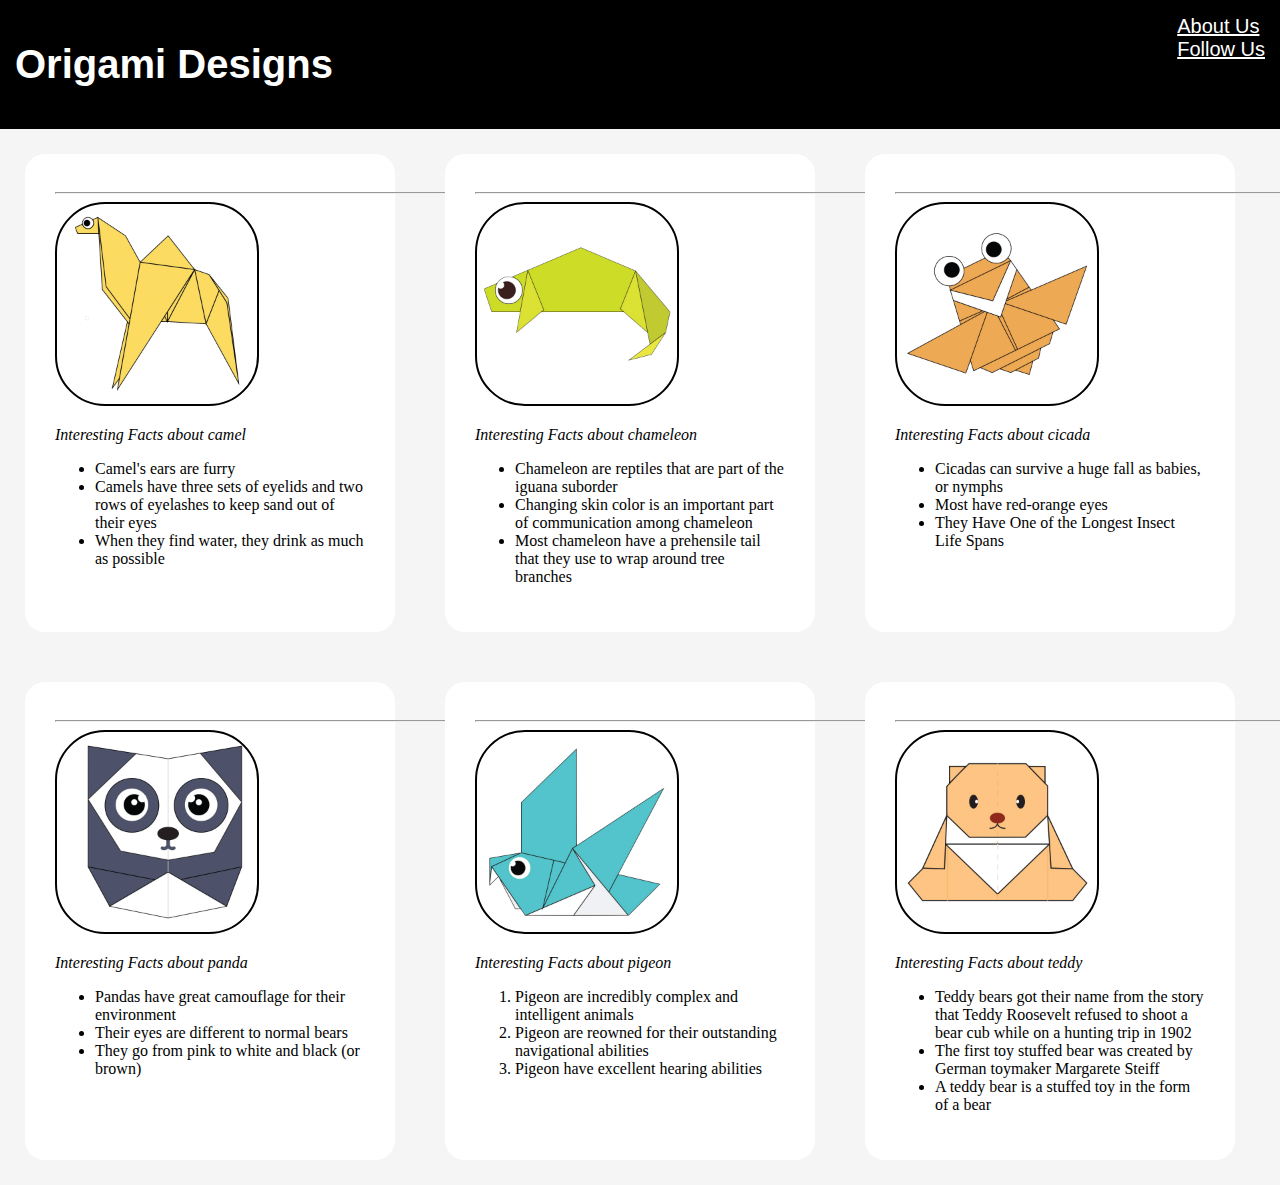
<file: index.html>
<!DOCTYPE html>
<html>
<head>
    <title>Origami Designs</title>
    <link rel='stylesheet' type='text/css' media='screen' href='style.css'>
    <style> 
    </style>
</head>
<body>
    <div class="header">
        
    <div class="menu">
        <div><h1>Origami Designs</h1></div>
    <div><a href="#"></a>
    <div><a href="about.html">About Us</a></div>
    <div><a href="followus.html">Follow Us</a></div>
    
    </div>
    </div>

    <div class="grid">
        <div class="origami">        
<hr width="500px">
<a href="http://origami.me/camel/"><img src="images/camel.png"width="200px" height="200px"></a>
<p><i>Interesting Facts about camel</i></p>
<ul> 
    <li>Camel's ears are furry</li>
    <li>Camels have three sets of eyelids and two rows of eyelashes to keep sand out of their eyes</li>
    <li>When they find water, they drink as much as possible</li>

</ul>
</div>

<div class="origami">
<hr width="500px">
<a href="http://origami.me/chameleon/"><img src="images/chameleon.png"width="200px" height="200px"></a>
<p><i>Interesting Facts about chameleon</i></p>
<ul> 
    <li>Chameleon are reptiles that are part of the iguana suborder</li>
    <li>Changing skin color is an important part of communication among chameleon</li>
    <li>Most chameleon have a prehensile tail that they use to wrap around tree branches</li>

</ul>
</div>
<div class="origami">
<hr width="500px">
<a href="http://origami.me/flying-cicada/"><img src="images/cicada.png"width="200px" height="200px"></a>
<p><i>Interesting Facts about cicada</i></p>
<ul> 
    <li>Cicadas can survive a huge fall as babies, or nymphs</li>
    <li> Most have red-orange eyes</li>
    <li> They Have One of the Longest Insect Life Spans</li>

</ul>
</div>
<div class="origami">
<hr width="500px">
<a href="http://origami.me/panda/"><img src="images/panda.png"width="200px" height="200px"></a>
<p><i>Interesting Facts about panda</i></p>
<ul> 
    <li>Pandas have great camouflage for their environment</li>
    <li>Their eyes are different to normal bears</li>
    <li>They go from pink to white and black (or brown)</li>

</ul>
</div>
<div class="origami">
<hr width="500px">
<a href="http://origami.me/pigeon/"><img src="images/pigeon.png"width="200px" height="200px"></a>
<p><i>Interesting Facts about pigeon</i></p>
<ol> 
    <li>Pigeon are incredibly complex and intelligent animals</li>
    <li>Pigeon are reowned for their outstanding navigational abilities</li>
    <li>Pigeon have excellent hearing abilities</li>

</ol>
</div>
<div class="origami">
<hr width="500px">
<a href="http://origami.me/teddy-bear/"><img src="images/teddy.png"width="200px" height="200px"></a>
<p><i>Interesting Facts about teddy</i></p>
<ul> 
    <li>Teddy bears got their name from the story that Teddy Roosevelt refused to shoot a bear cub while on a hunting trip in 1902</li>
    <li>The first toy stuffed bear was created by German toymaker Margarete Steiff</li>
    <li>A teddy bear is a stuffed toy in the form of a bear</li>

</ul>
</div>
</div>
</body>
</html>
</file>
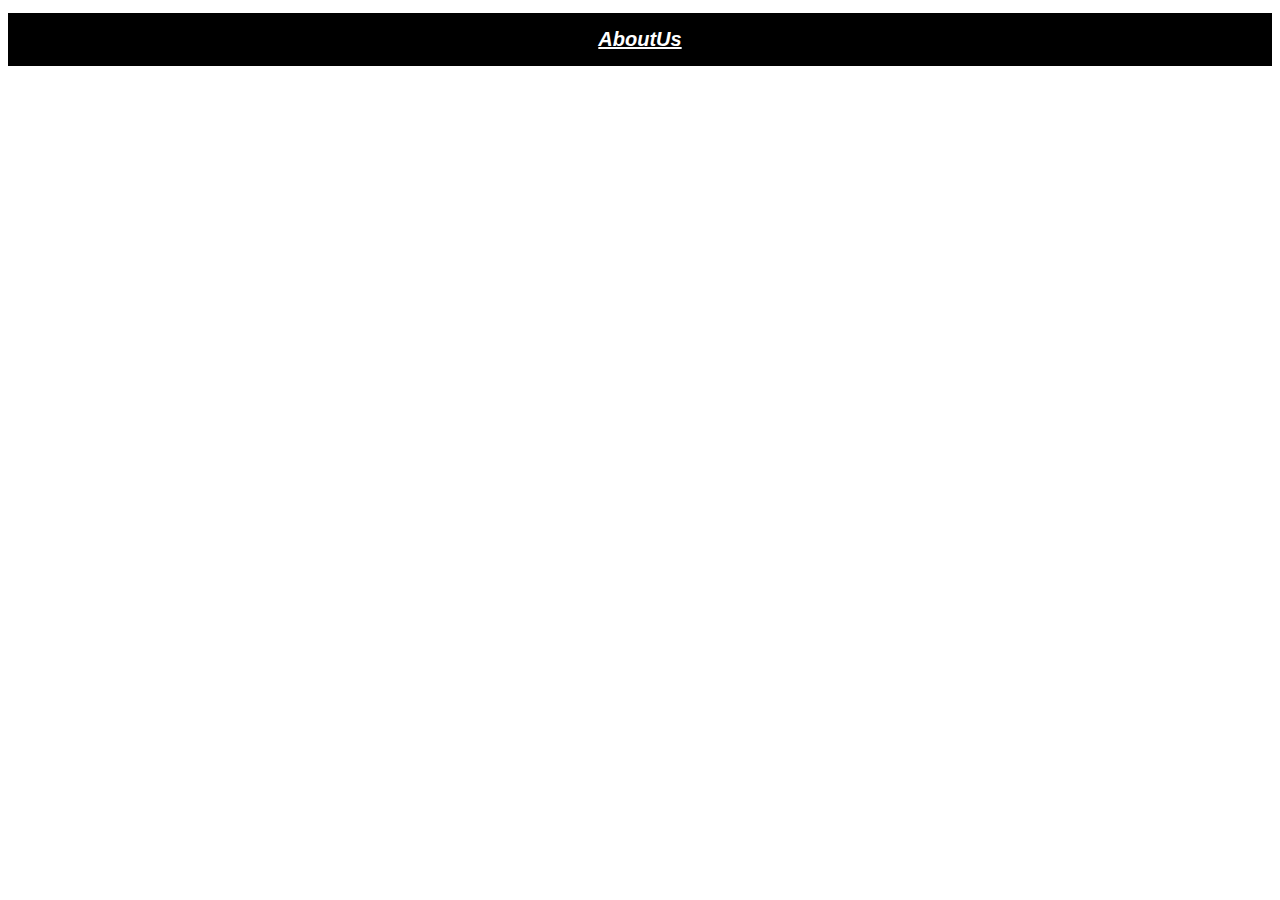
<file: about.html>
<!DOCTYPE html>
<html>
<head>
    <title>AboutMe</title> 
    <link rel='stylesheet' type='text/css' media='screen' href='style2.css'>


</head>
<body>
    <div><h1><b><i><u><center>AboutUs</center></u></i></b></h1></div>

    

    
</body>
</html>
</file>
<file: style.css>
.menu{
    display: flex;
    justify-content: space-between;
    background-color: #000000;
    padding: 15px;
    font-size: 20px;
    font-family: sans-serif;
    font-weight: 400;
    color: #ffffff;
}
body{
    margin: 0px;
    background-color: whitesmoke;

}
.grid{
    display: flex;
    flex-wrap: wrap;
    margin: auto;
}
.grid img{
    border: 2px solid #000000;
    border-radius: 50px;
}
.origami{
    border-radius: 20px;
    background-color: white;
    padding: 30px;
    margin: 25px;
    width: 310px;
    font-family: fantasy;
}
a:link{
    color:#ffffff;
}
a:visited{
    color: #ffffff;
}
.origami:hover{
    transform: scale(1.2);   
}
.origami:hover p{
    opacity: 1;
   
}
.origami:hover img{
    position: relative;
    opacity: 0.33;
    
}
.header h1{
    display: flex;
    justify-content: center;
    
}
header{
    background-color: black;
}
</file>
<file: style2.css>
h1{
    background-color: #000000;
    padding: 15px;
    font-size: 20px;
    font-family: sans-serif;
    font-weight: 400;
    color: #ffffff;
}
</file>
